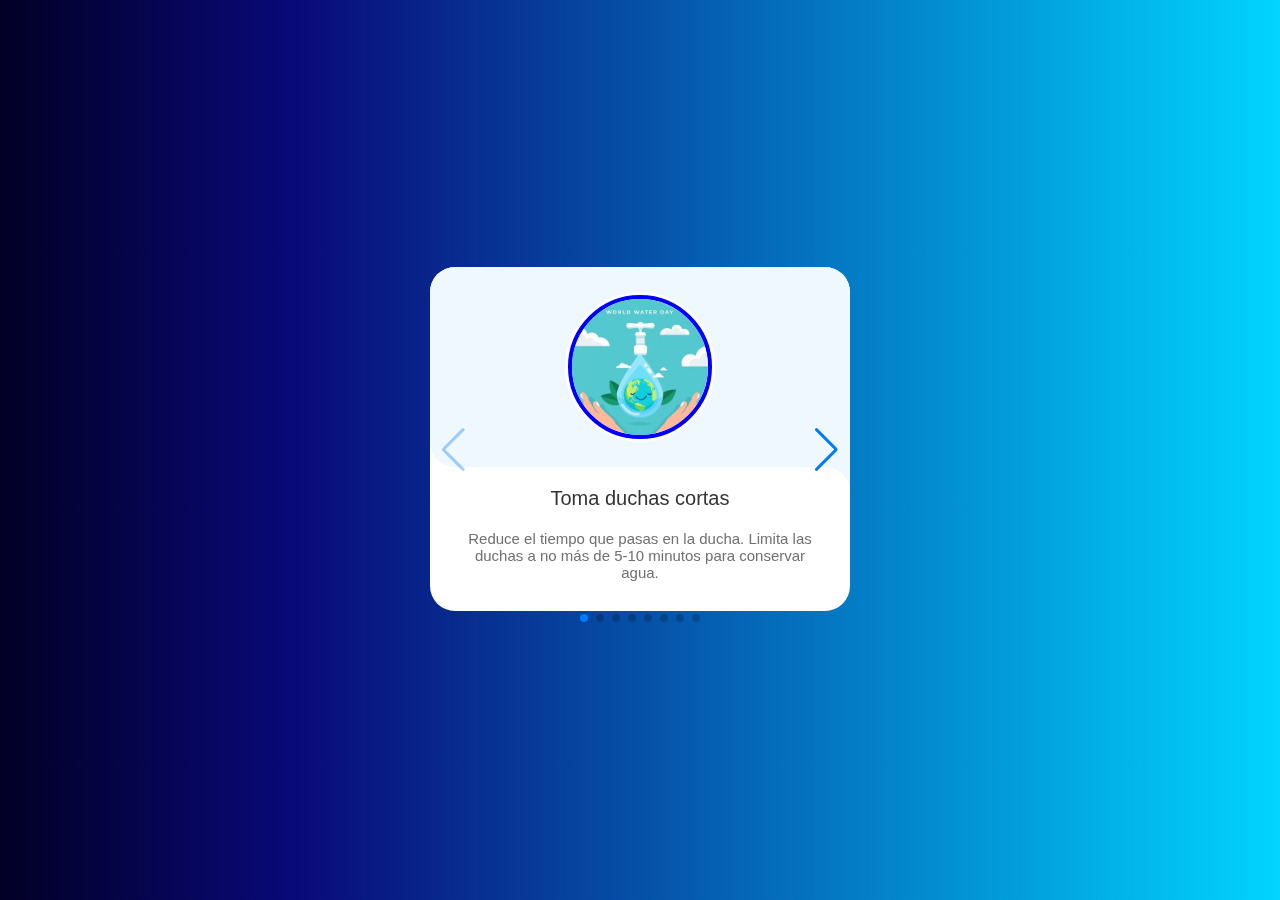
<file: html/cartasc.html>
<!DOCTYPE html>
<html lang="en">

<head>
    <meta charset="UTF-8">
    <meta name="viewport" content="width=device-width, initial-scale=1.0">
    <link rel="stylesheet" href="../css/style5.css">
    <link rel="stylesheet" href="/css/swiper-bundle.min.css">
    <title>Cartas</title>
</head>

<body>
    <div class="slide_container swiper">
        <div class="slide_content">
            <div class="card_wrapper swiper-wrapper">
                <div class="card swiper-slide">
                    <div class="image_content">
                        <span class="overlay"></span>

                        <div class="card_image">
                            <img class="card_img" src="/img/ImagenC1.avif" alt="1">
                        </div>
                    </div>
                    <div class="card_content">
                        <h2 class="name">Toma duchas cortas</h2>
                        <p class="description">Reduce el tiempo que pasas en la ducha. Limita las duchas a no más de
                            5-10 minutos para conservar agua.</p>
                    </div>
                </div>
                <div class="card swiper-slide">
                    <div class="image_content">
                        <span class="overlay"></span>

                        <div class="card_image">
                            <img class="card_img" src="/img/ImagenC2.jpg" alt="2">
                        </div>
                    </div>
                    <div class="card_content">
                        <h2 class="name"> Reutiliza el agua</h2>
                        <p class="description"> Utiliza el agua de la lluvia para regar tus plantas o para otras tareas domésticas no potables. También puedes reutilizar el agua de enjuague de la lavadora para lavar el piso o el automóvil.</p>
                    </div>
                </div>
                <div class="card swiper-slide">
                    <div class="image_content">
                        <span class="overlay"></span>

                        <div class="card_image">
                            <img class="card_img" src="/img/ImagenC3.jpg" alt="3">
                        </div>
                    </div>
                    <div class="card_content">
                        <h2 class="name"> Utiliza dispositivos de bajo consumo</h2>
                        <p class="description">Instala grifos, cabezales de ducha, inodoros y electrodomésticos de bajo consumo de agua. Estos dispositivos están diseñados para reducir el uso de agua sin sacrificar la calidad o la comodidad.</p>
                    </div>
                </div>
                <div class="card swiper-slide">
                    <div class="image_content">
                        <span class="overlay"></span>

                        <div class="card_image">
                            <img class="card_img" src="/img/ImagenC4.jpg" alt="4">
                        </div>
                    </div>
                    <div class="card_content">
                        <h2 class="name">Cierra el grifo mientras no lo uses</h2>
                        <p class="description">Cuando te cepilles los dientes, te afeites o te enjabones en la ducha, cierra el grifo para evitar que el agua corra innecesariamente.</p>
                    </div>
                </div>
                <div class="card swiper-slide">
                    <div class="image_content">
                        <span class="overlay"></span>

                        <div class="card_image">
                            <img class="card_img" src="/img/ImagenC5.webp" alt="5">
                        </div>
                    </div>
                    <div class="card_content">
                        <h2 class="name">Toma duchas cortas</h2>
                        <p class="description">Reduce el tiempo que pasas en la ducha. Limita las duchas a no más de
                            5-10 minutos para conservar agua.</p>
                    </div>
                </div>
                <div class="card swiper-slide">
                    <div class="image_content">
                        <span class="overlay"></span>

                        <div class="card_image">
                            <img class="card_img" src="/img/ImagenC6.jpg" alt="6">
                        </div>
                    </div>
                    <div class="card_content">
                        <h2 class="name"> Llena la lavadora y el lavavajillas</h2>
                        <p class="description">Asegúrate de que la lavadora y el lavavajillas estén llenos antes de ponerlos en marcha. Esto maximiza la eficiencia y reduce la cantidad de ciclos de lavado necesarios.</p>
                    </div>
                </div>
                <div class="card swiper-slide">
                    <div class="image_content">
                        <span class="overlay"></span>

                        <div class="card_image">
                            <img class="card_img" src="/img/ImagenC7.jpg" alt="7">
                        </div>
                    </div>
                    <div class="card_content">
                        <h2 class="name">Sé consciente de tus hábitos</h2>
                        <p class="description"> Piensa en cómo usas el agua en tu vida diaria y busca formas de reducir tu consumo. Pequeños cambios en tus hábitos pueden marcar una gran diferencia a largo plazo.</p>
                    </div>
                </div>
                <div class="card swiper-slide">
                    <div class="image_content">
                        <span class="overlay"></span>

                        <div class="card_image">
                            <img class="card_img" src="/img/ImagenC8.avif" alt="8">
                        </div>
                    </div>
                    <div class="card_content">
                        <h2 class="name">Riega tus plantas por la mañana o por la noche</h2>
                        <p class="description">El riego durante las horas más frescas del día reduce la evaporación y maximiza la absorción del agua por parte de las plantas.</p>
                    </div>
                </div>
            </div>
            <div class="swiper-button-next"></div>
            <div class="swiper-button-prev"></div>
            <div class="swiper-pagination"></div>
        </div>
    </div>
</body>
<script src="/js/swiper-bundle.min.js"></script>
<script src="/js/cartas1.js"></script>

</html>
</file>
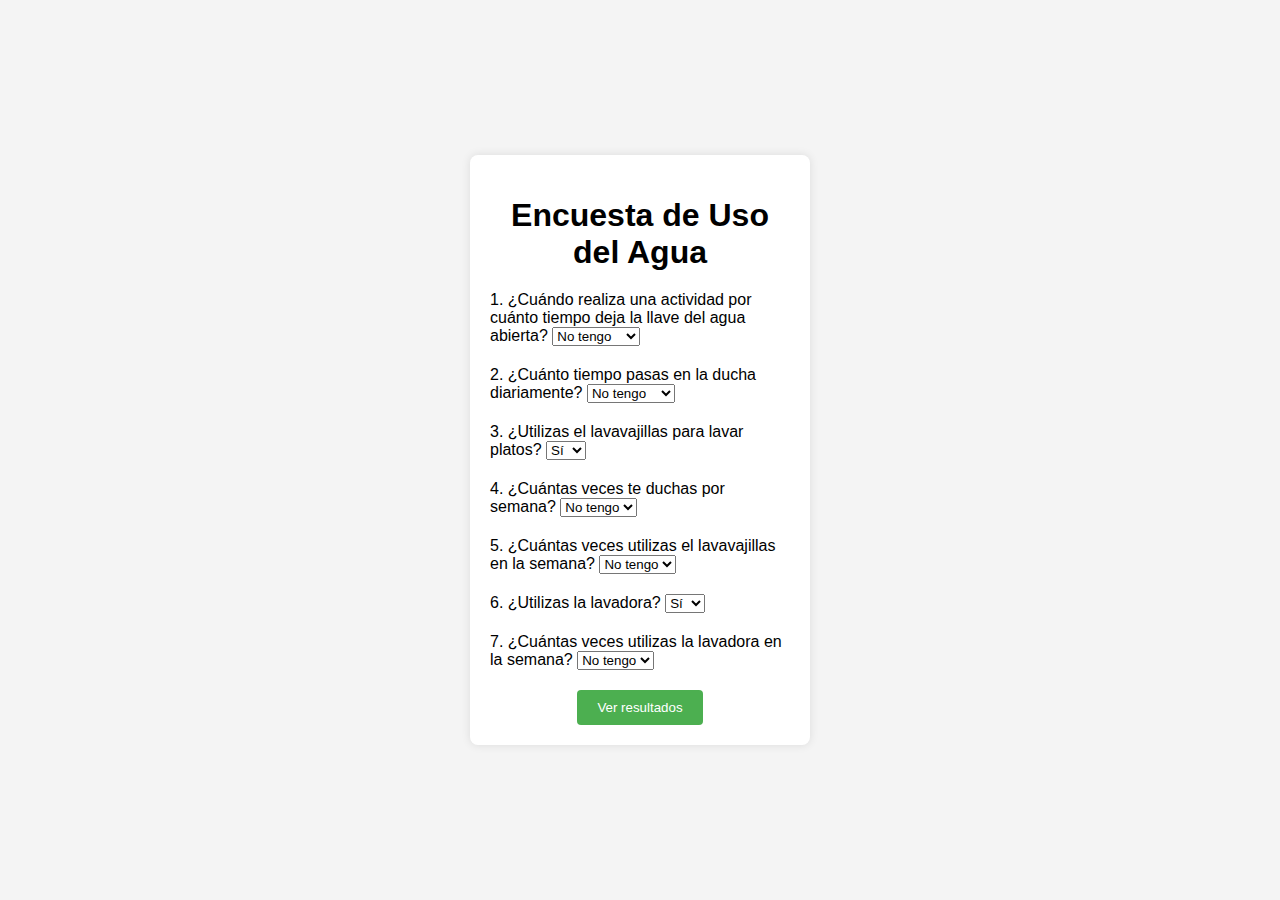
<file: html/encuesta.html>
<!DOCTYPE html>
<html lang="es">
<head>
    <meta charset="UTF-8">
    <meta name="viewport" content="width=device-width, initial-scale=1.0">
    <link rel="stylesheet" href="/css/style4.css">
    <title>Encuesta de Uso del Agua</title>
</head>
<body>
    <div class="container">
        <h1>Encuesta de Uso del Agua</h1>
        <form id="surveyForm">
            <div class="question">
                <label for="q1">1. ¿Cuándo realiza una actividad por cuánto tiempo deja la llave del agua abierta?</label>
                <select id="q1" name="q1">
                    <option value="0" id="q1_no">No tengo</option>
                    <option value="6" id="q1_f">1 minuto</option>
                    <option value="12" id="q1_s">2 minutos</option>
                    <option value="18" id="q1_t">3 minutos</option>
                    <option value="24" id="q1_c">4 minutos</option>
                    <option value="30" id="q1_q">5 minutos</option>
                    <option value="36" id="q1_sx">6 minutos</option>
                    <option value="42" id="q1_se">7 minutos</option>
                    <option value="48" id="q1_o">8 minutos</option>
                    <option value="54" id="q1_n">9 minutos</option>
                    <option value="60" id="q1_d">10 minutos</option>
                </select>
            </div>
            <div class="question">
                <label for="q2">2. ¿Cuánto tiempo pasas en la ducha diariamente?</label>
                <select id="q2" name="q2">
                    <option value="0" id="q2_no">No tengo</option>
                    <option value="150" id="q2_f">15 minutos</option>
                    <option value="200" id="q2_s">20 minutos</option>
                    <option value="300" id="q2_t">30 minutos</option>
                    <option value="600" id="q2_c">1 hora</option>
                </select>
            </div>
            <div class="question">
                <label for="q3">3. ¿Utilizas el lavavajillas para lavar platos?</label>
                <select id="q3" name="q3">
                    <option value="17" id="q3_f">Sí</option>
                    <option value="0" id="q3_s">No</option>
                </select>
            </div>
            <div class="question">
                <label for="q4">4. ¿Cuántas veces te duchas por semana?</label>
                <select id="q4" name="q4">
                    <option value="0" id="q4_no">No tengo</option>
                    <option value="1" id="q4_f">1 vez</option>
                    <option value="2" id="q4_s">2 veces</option>
                    <option value="3" id="q4_t">3 veces</option>
                    <option value="4" id="q4_c">4 veces</option>
                    <option value="5" id="q4_q">5 veces</option>
                    <option value="6" id="q4_sx">6 veces</option>
                    <option value="7" id="q4_se">7 veces</option>
                    <option value="8" id="q4_o">8 veces</option>
                    <option value="9" id="q4_n">9 veces</option>
                    <option value="10" id="q4_d">10 veces</option>
                    <option value="11" id="q4_on">11 veces</option>
                    <option value="12" id="q4_do">12 veces</option>
                    <option value="13" id="q4_tr">13 veces</option>
                    <option value="14" id="q4_ca">14 veces</option>
                </select>
            </div>
            <div class="question">
                <label for="q5">5. ¿Cuántas veces utilizas el lavavajillas en la semana?</label>
                <select id="q5" name="q5">
                    <option value="0" id="q5_no">No tengo</option>
                    <option value="1" id="q5_f">1 vez</option>
                    <option value="2" id="q5_s">2 veces</option>
                    <option value="3" id="q5_t">3 veces</option>
                    <option value="4" id="q5_c">4 veces</option>
                    <option value="5" id="q5_q">5 veces</option>
                    <option value="6" id="q5_sx">6 veces</option>
                    <option value="7" id="q5_se">7 veces</option>
                    <option value="8" id="q5_o">8 veces</option>
                    <option value="9" id="q5_n">9 veces</option>
                    <option value="10" id="q5_d">10 veces</option>
                    <option value="11" id="q5_on">11 veces</option>
                    <option value="12" id="q5_do">12 veces</option>
                    <option value="13" id="q5_tr">13 veces</option>
                    <option value="14" id="q5_ca">14 veces</option>
                    <option value="15" id="q5_qu">15 veces</option>
                </select>
            </div>
            <div class="question">
                <label for="q6">6. ¿Utilizas la lavadora?</label>
                <select id="q6" name="q6">
                    <option value="52" id="q6_f">Sí</option>
                    <option value="0" id="q6_s">No</option>
                </select>
            </div>
            <div class="question">
                <label for="q7">7. ¿Cuántas veces utilizas la lavadora en la semana?</label>
                <select id="q7" name="q7">
                    <option value="0" id="q7_no">No tengo</option>
                    <option value="1" id="q7_f">1 vez</option>
                    <option value="2" id="q7_s">2 veces</option>
                    <option value="3" id="q7_t">3 veces</option>
                    <option value="4" id="q7_c">4 veces</option>
                    <option value="5" id="q7_q">5 veces</option>
                    <option value="6" id="q7_sx">6 veces</option>
                    <option value="7" id="q7_se">7 veces</option>
                    <option value="8" id="q7_o">8 veces</option>
                    <option value="9" id="q7_n">9 veces</option>
                    <option value="10" id="q7_d">10 veces</option>
                    <option value="11" id="q7_on">11 veces</option>
                    <option value="12" id="q7_do">12 veces</option>
                    <option value="13" id="q7_tr">13 veces</option>
                    <option value="14" id="q7_ca">14 veces</option>
                    <option value="15" id="q7_qu">15 veces</option>
                </select>
            </div>
            <button type="button" onclick="submitSurvey()">Ver resultados</button>
        </form>
        <div id="result" class="result"></div>
    </div>
    <script src="/js/myjs2.js"></script>
</body>
</html>
</file>
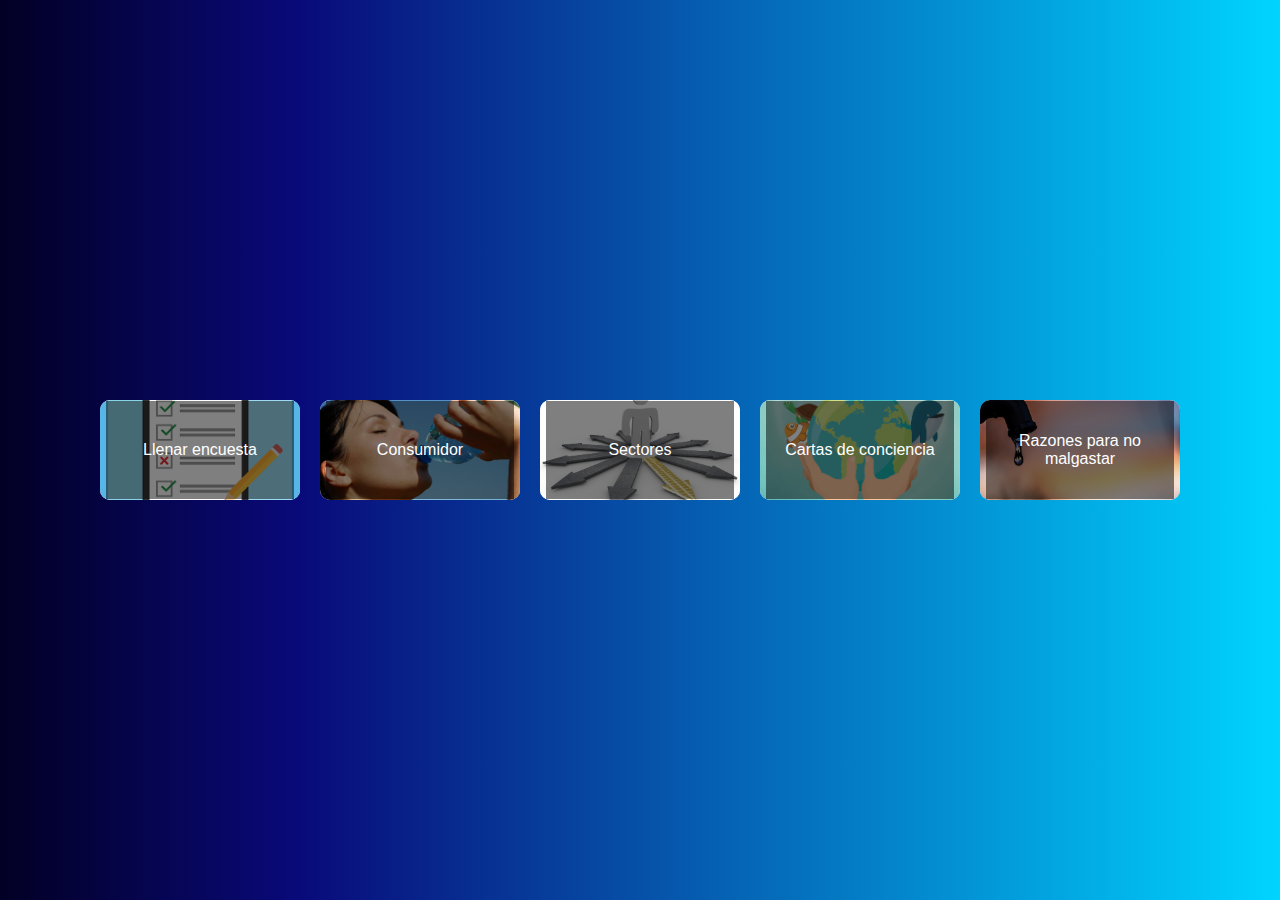
<file: html/funcionalidades.html>
<!DOCTYPE html>
<html lang="es">
<head>
    <meta charset="UTF-8">
    <meta name="viewport" content="width=device-width, initial-scale=1.0">
    <link rel="stylesheet" href="../css/style3.css">
    <title>Funcionalidades</title>
</head>
<body>
    <div class="container-f">
        <button class="button">
            <img src="/img/ImagenFB1.png" alt="Encuesta">
            <a href="./encuesta.html" target="_blank">Llenar encuesta</a>
        </button>
        <button class="button">
            <img src="/img/ImagenFB2.png" alt="Consumidor">
            <a href="/html/function2.html" target="_blank">Consumidor</a>
        </button>
        <button class="button">
            <img src="/img/ImagenFB3.png" alt="Sectores">
            <a href="/html/sectores.html" target="_blank">Sectores</a>
        </button>
        <button class="button">
            <img src="/img/ImagenFB4.png" alt="Cartas de conciencia">
            <a href="/html/cartasc.html" target="_blank">Cartas de conciencia</a>
        </button>
        <button class="button">
            <img src="/img/ImagenFB5.png" alt="Razones para no malgastar">
            <a href="/html/razones.html" target="_blank">Razones para no malgastar</a>
        </button>
    </div>
</body>
</html>
</file>
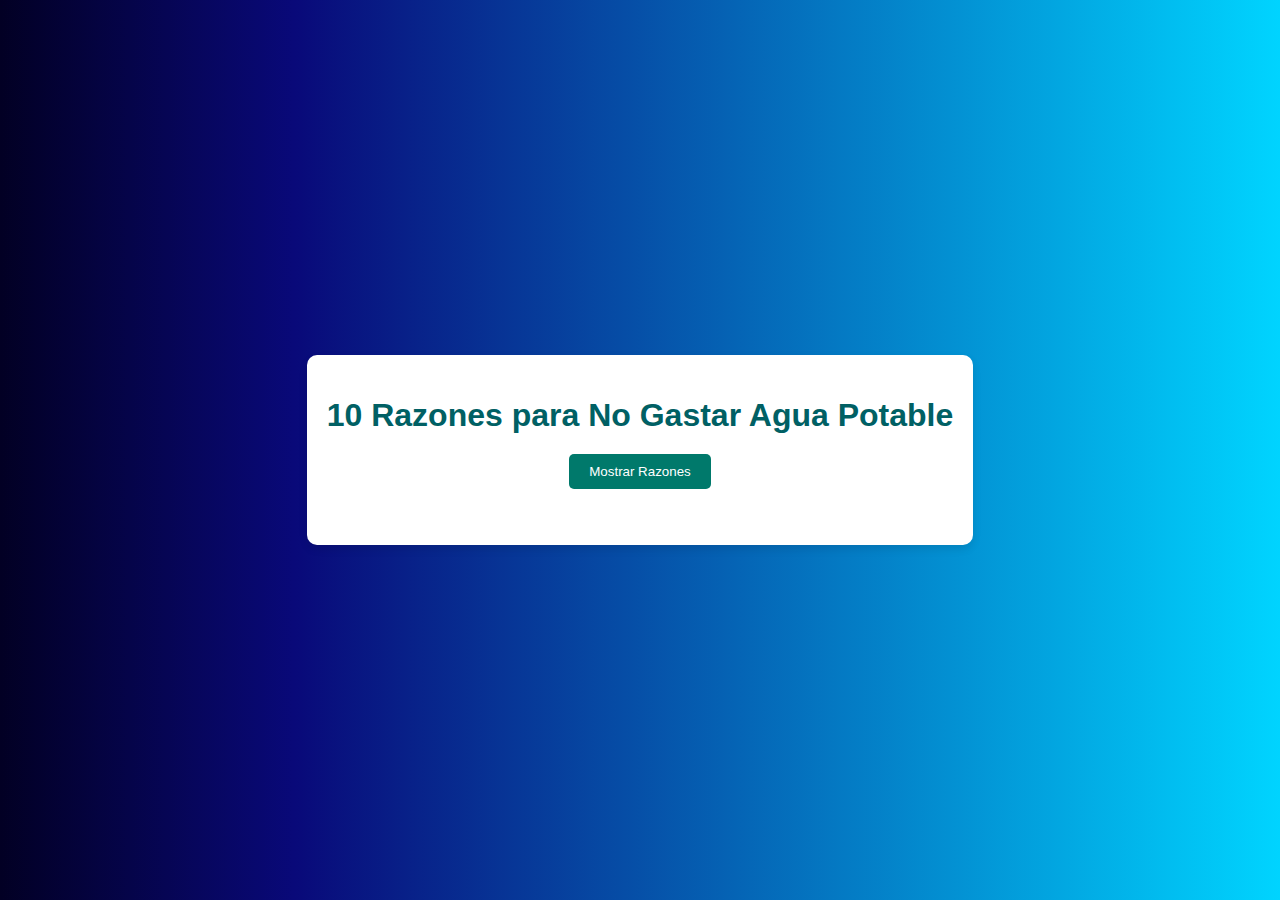
<file: html/razones.html>
<!DOCTYPE html>
<html lang="es">
<head>
    <meta charset="UTF-8">
    <meta name="viewport" content="width=device-width, initial-scale=1.0">
    <title>Razones para no gastar agua potable</title>
    <link rel="stylesheet" href="/css/style7.css">
</head>
<body>
    <div class="container">
        <h1>10 Razones para No Gastar Agua Potable</h1>
        <button onclick="mostrarRazones()">Mostrar Razones</button>
        <ul id="razones"></ul>
    </div>
    <script src="/js/razones.js"></script>
</body>
</html>
</file>
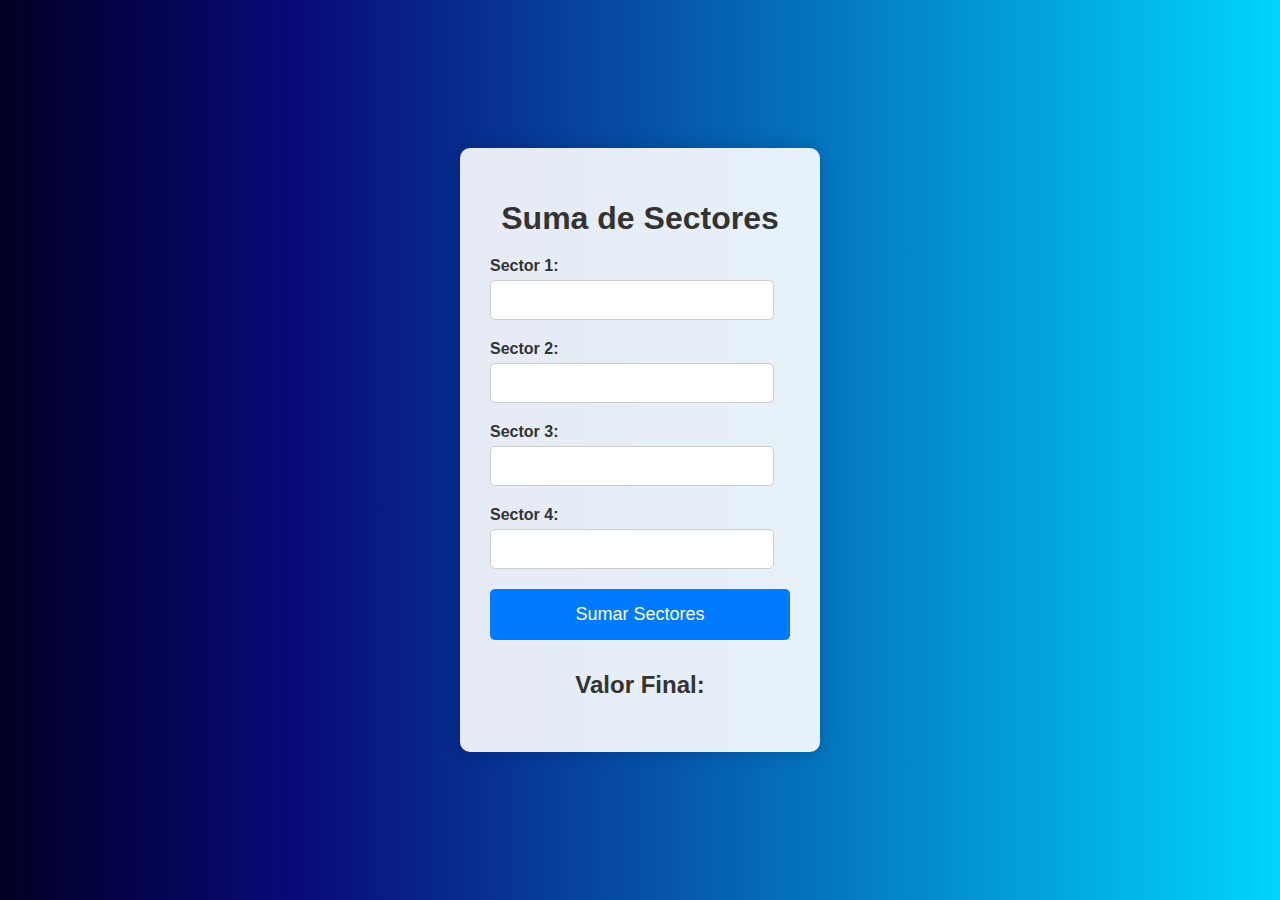
<file: html/sectores.html>
<!DOCTYPE html>
<html lang="es">
<head>
    <meta charset="UTF-8">
    <meta name="viewport" content="width=device-width, initial-scale=1.0">
    <title>Suma de Sectores</title>
    <link rel="stylesheet" href="/css/style6.css">
</head>
<body>
    <div class="container">
        <h1>Suma de Sectores</h1>
        <form id="sectorForm">
            <div class="form-group">
                <label for="sector1">Sector 1:</label>
                <input type="number" id="sector1" name="sector1" required>
            </div>
            <div class="form-group">
                <label for="sector2">Sector 2:</label>
                <input type="number" id="sector2" name="sector2" required>
            </div>
            <div class="form-group">
                <label for="sector3">Sector 3:</label>
                <input type="number" id="sector3" name="sector3" required>
            </div>
            <div class="form-group">
                <label for="sector4">Sector 4:</label>
                <input type="number" id="sector4" name="sector4" required>
            </div>
            <button type="button" onclick="sumarSectores()">Sumar Sectores</button>
        </form>
        <h2>Valor Final: <span id="resultado"></span></h2>
    </div>
    <script src="/js/sector.js"></script>
</body>
</html>
</file>
<file: css/style5.css>
*{
    margin: 0;
    padding: 0;
    box-sizing: border-box;
    font-family: sans-serif;
}
body{
    min-height: 100vh;
    display: flex;
    align-items: center;
    justify-content: center;
    background: linear-gradient(90deg, rgba(2,0,36,1) 0%, rgba(9,9,121,1) 23%, rgba(0,212,255,1) 100%);
}
.slide_container{
    max-width: 1120px;
    width: 500px;
    padding: 40px 0;
}
.slide_content{
 margin: 0 40px;
}
.card{
    border-radius: 25px;
    background-color: #fff;
}
.image_content,.card_content{
    display: flex;
    flex-direction: column;
    align-items: center;
    padding: 10px 14px;
}
.image_content{
    position: relative;
    row-gap: 5;
    padding: 25px 0;
}
.overlay{
    position: absolute;
    left: 0;
    top: 0;
    height: 100%;
    width: 100%;
    background-color: aliceblue;
    border-radius: 25px 25px 0 25px;
}
.overlay::before,.overlay::after{
    content: '';
    position: absolute;
    right:0;
    bottom: -40px;
    height: 40px;
    width: 40px;
    background-color: aliceblue;
}
.overlay::after{
    border-radius: 0 25px 0 0;
    background-color: #fff;
}
.card_image{
    position: relative;
    height: 150px;
    width: 150px;
    border-radius: 50%;
    background: #fff;
    padding: 3px;
}
.card_image .card_img{
    height: 100%;
    width: 100%;
    object-fit: cover;
    border-radius: 50%;
    border: 4px solid blue;
}
.name{
    margin-top: 10px;
    font-size: 20px;
    font-weight: 500;
    color: #333;
    text-align: center;
}
.description{
    font-size: 15px;
    color: #707070;
    text-align: center;
    padding: 20px;
}
</file>
<file: css/style4.css>
/* Archivo: style.css */

body {
    font-family: Arial, sans-serif;
    background-color: #f4f4f4;
    margin: 0;
    padding: 0;
    display: flex;
    justify-content: center;
    align-items: center;
    height: 100vh;
}

.container {
    background-color: #fff;
    padding: 20px;
    border-radius: 8px;
    box-shadow: 0 0 10px rgba(0, 0, 0, 0.1);
    width: 300px;
    text-align: center;
}

h1 {
    margin-bottom: 20px;
}

.question {
    margin-bottom: 20px;
    text-align: left;
}

button {
    background-color: #4CAF50;
    color: white;
    padding: 10px 20px;
    border: none;
    border-radius: 4px;
    cursor: pointer;
}

button:hover {
    background-color: #45a049;
}

.result {
    margin-top: 20px;
    display: none;
}
</file>
<file: css/style3.css>
body {
    background: linear-gradient(90deg, rgba(2,0,36,1) 0%, rgba(9,9,121,1) 23%, rgba(0,212,255,1) 100%);
    margin: 0;
    font-family: Arial, sans-serif;
}
.container-f {
    display: flex;
    justify-content: center;
    align-items: center;
    height: 100vh; 
    gap: 20px;
}
.button {
    position: relative;
    width: 200px;
    height: 100px;
    border: none;
    cursor: pointer;
    overflow: hidden;
    border-radius: 10px;
    transition: transform 0.2s;
}
.button img {
    position: absolute;
    top: 0;
    left: 0;
    width: 100%;
    height: 100%;
    object-fit: cover;
    z-index: 0;
}
.button a {
    position: relative;
    z-index: 1;
    color: white;
    text-decoration: none;
    font-size: 16px;
    display: flex;
    justify-content: center;
    align-items: center;
    width: 100%;
    height: 100%;
    background-color: rgba(0, 0, 0, 0.5);
}
.button:hover {
    transform: scale(1.1);
}
</file>
<file: css/style7.css>
body {
    font-family: Arial, sans-serif;
    background: linear-gradient(90deg, rgba(2,0,36,1) 0%, rgba(9,9,121,1) 23%, rgba(0,212,255,1) 100%);
    color: #006064;
    display: flex;
    justify-content: center;
    align-items: center;
    height: 100vh;
    margin: 0;
}

.container {
    text-align: center;
    background-color: #ffffff;
    padding: 20px;
    border-radius: 10px;
    box-shadow: 0 4px 8px rgba(0, 0, 0, 0.1);
}

h1 {
    margin-bottom: 20px;
}

button {
    padding: 10px 20px;
    background-color: #00796b;
    color: #ffffff;
    border: none;
    border-radius: 5px;
    cursor: pointer;
    margin-bottom: 20px;
}

button:hover {
    background-color: #004d40;
}

ul {
    list-style-type: none;
    padding: 0;
}

li {
    margin: 10px 0;
    padding: 10px;
    background-color: #b2dfdb;
    border-radius: 5px;
}
</file>
<file: css/style6.css>
body {
    font-family: Arial, sans-serif;
    background: linear-gradient(90deg, rgba(2,0,36,1) 0%, rgba(9,9,121,1) 23%, rgba(0,212,255,1) 100%);
    display: flex;
    justify-content: center;
    align-items: center;
    height: 100vh;
    margin: 0;
    color: #fff;
    text-align: center;
}

.container {
    background-color: rgba(255, 255, 255, 0.9);
    padding: 30px;
    border-radius: 10px;
    box-shadow: 0 0 20px rgba(0, 0, 0, 0.2);
    width: 300px;
}

h1, h2 {
    margin-bottom: 20px;
    color: #333;
}

.form-group {
    margin-bottom: 20px;
    text-align: left;
}

label {
    display: block;
    margin-bottom: 5px;
    font-weight: bold;
    color: #333;
}

input[type="number"] {
    width: calc(100% - 16px);
    padding: 10px;
    border-radius: 5px;
    border: 1px solid #ccc;
    font-size: 16px;
    box-sizing: border-box;
}

button {
    width: 100%;
    padding: 15px;
    background-color: #007BFF;
    color: white;
    border: none;
    border-radius: 5px;
    cursor: pointer;
    font-size: 18px;
    transition: background-color 0.3s ease;
}

button:hover {
    background-color: #0056b3;
}

#resultado {
    color: #007BFF;
    font-weight: bold;
    font-size: 1.5em;
}
</file>
